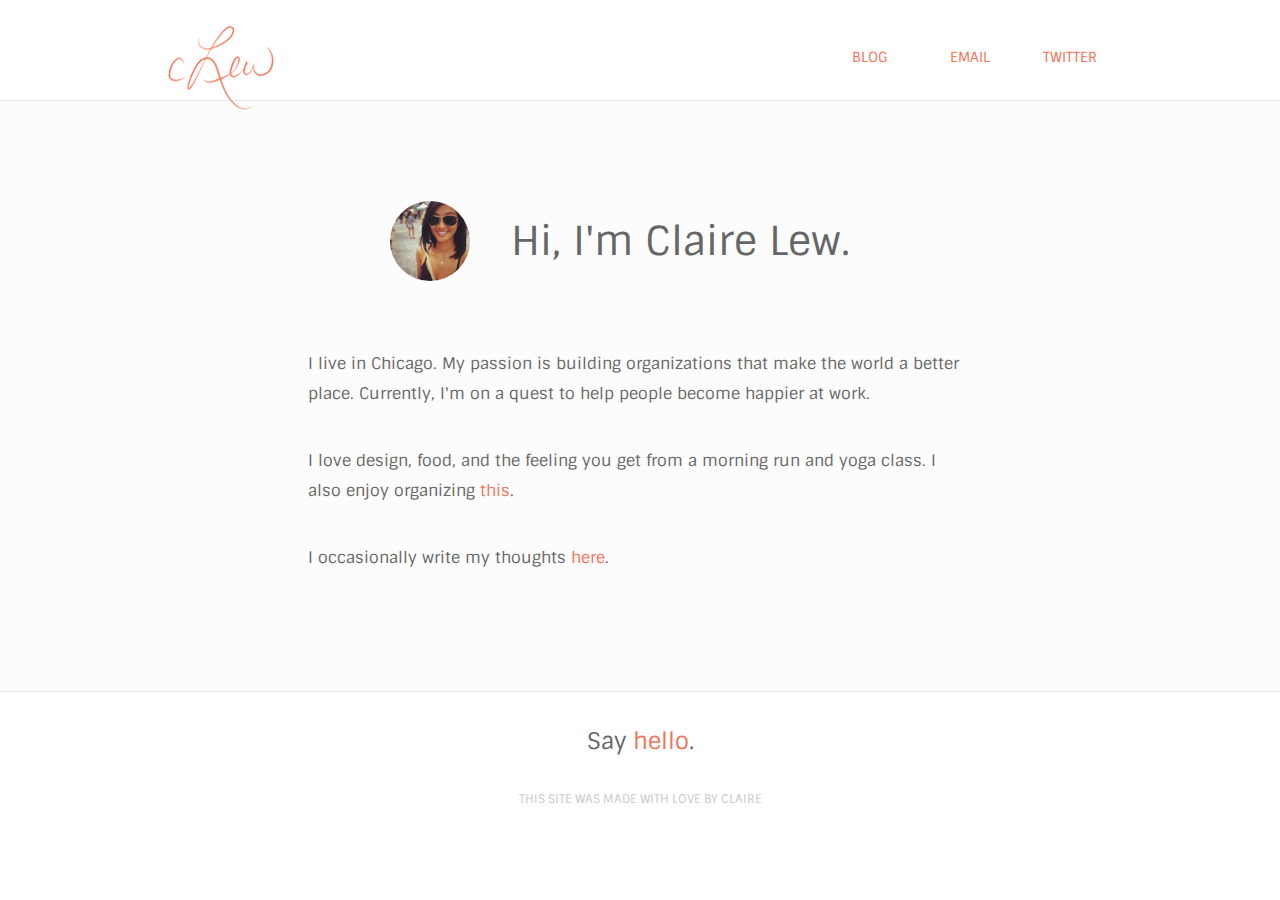
<file: index.html>
<!DOCTYPE html>
<html lang="en">
	<head>
		<meta charset="utf-8">
		<link rel="stylesheet" href="assets/style.css">
		<link href='http://fonts.googleapis.com/css?family=Sintony' rel='stylesheet' type='text/css'>



		<title>Claire Lew</title>
	</head>

	<body>

<!-- Primary Header -->

		<header class = "primary-header container group">

				<h1 class = "primary-logo">
					<a href="index.html"><img src ="assets/logo.png" alt = "Claire Lew"></a>
				</h1>

				<nav class = "primary-nav">
					<ul>
						<li>
							<a href="blog.html">
								Blog
							</a>
						</li>
						<li>
							<a href="mailto:clew23@gmail.com">
								Email
							</a>
						</li>
						<li>
							<a href="http://twitter.com/cjlew23">
								Twitter
							</a>
						</li>

					</ul>
				</nav>
		</header>

<!--Main Content: About Me -->

	<section class = "main-content">

		<section class = "content-title group">

				<img src = "assets/picture.jpg" alt = "Claire Lew" class = "circular avatar">

				<h2>
					Hi, I'm Claire Lew.
				</h2>
		</section>

		<div class="main-text group">
			<p>I live in Chicago. My passion is building organizations that make the world a better place. Currently, I'm on a quest to help people become happier at work.</p>
			<p>I love design, food, and the feeling you get from a morning run and yoga class. I also enjoy organizing <a href="http://ignitechi.org" target="_blank">this</a>.</p>
			<p>I occasionally write my thoughts <a href="blog.html">here</a>.</p>
		</div>
	</section>

<!-- Footer -->

		<footer>
			<h6>Say <a href="mailto:clew23@gmail.com" target="_blank">hello</a>.
			</h6>

			<p>This site was made with love by Claire</p>
		</footer>

	</body>
</html>
</file>
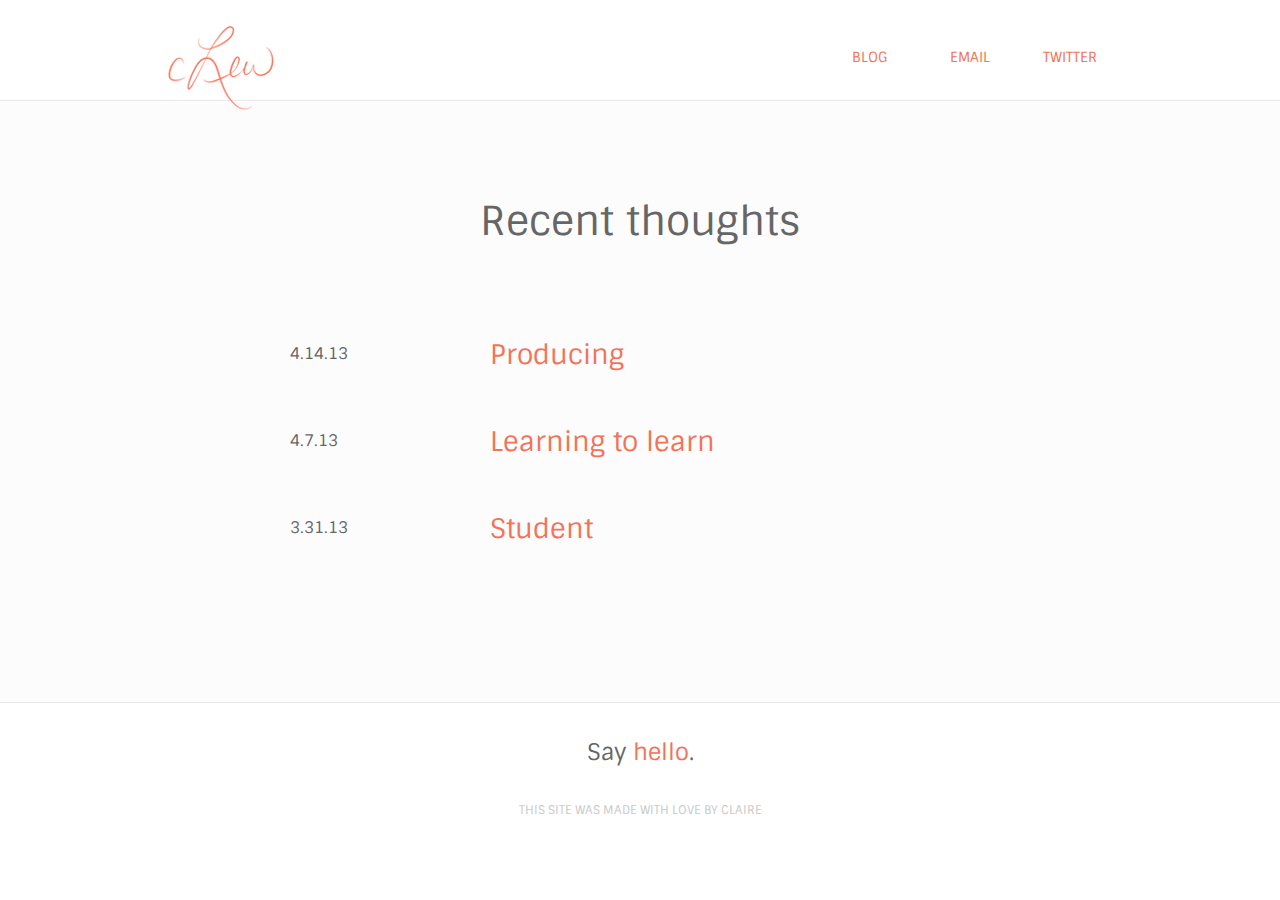
<file: blog.html>
<!DOCTYPE html>
<html lang="en">
	<head>
		<meta charset="utf-8">
		<link rel="stylesheet" href="assets/style.css">
		<link href='http://fonts.googleapis.com/css?family=Sintony' rel='stylesheet' type='text/css'>



		<title>Claire Lew</title>
	</head>

		<body>

<!-- Primary Header -->

		<header class = "primary-header container group">

				<h1 class = "primary-logo">
					<a href="index.html"><img src ="assets/logo.png" alt = "Claire Lew"></a>
				</h1>

				<nav class = "primary-nav">
					<ul>
						<li>
							<a href="blog.html">
								Blog
							</a>
						</li>
						<li>
							<a href="mailto:clew23@gmail.com">
								Email
							</a>
						</li>
						<li>
							<a href="http://twitter.com/cjlew23">
								Twitter
							</a>
						</li>

					</ul>
				</nav>
		</header>


<!-- Main Content:  Blog Post Listings -->


	<section class = "main-content blog">
		<h2>
			Recent thoughts
		</h2>


			<div class ="main-text group">
					<ul class = "blog-list">
						<li class = "group">
							<aside class = "post-date">
								<time>4.14.13</time>
							</aside>
							<div class = "blog-title">
								<a href="blog/producing.html">
									<h3>Producing</h3>
								</a>
							</div>
						</li>
						<li class = "group">
							<aside class = "post-date">
								<time>4.7.13</time>
							</aside>
							<div class = "blog-title">
								<a href="blog/learning-to-learn.html">
									<h3>Learning to learn</h3>
								</a>
							</div>
						</li>
						<li class = "group">
							<aside class = "post-date">
								<time>3.31.13</time>
							</aside>
							<div class = "blog-title">
								<a href="blog/student.html">
									<h3>Student</h3>
								</a>
							</div>
						</li>
					</ul>
			</div>
</section>

<!-- Footer -->

		<footer>
			<h6>Say <a href="mailto:clew23@gmail.com" target="_blank">hello</a>.
			</h6>

			<p>This site was made with love by Claire</p>
		</footer>

	</body>
</html>
</file>
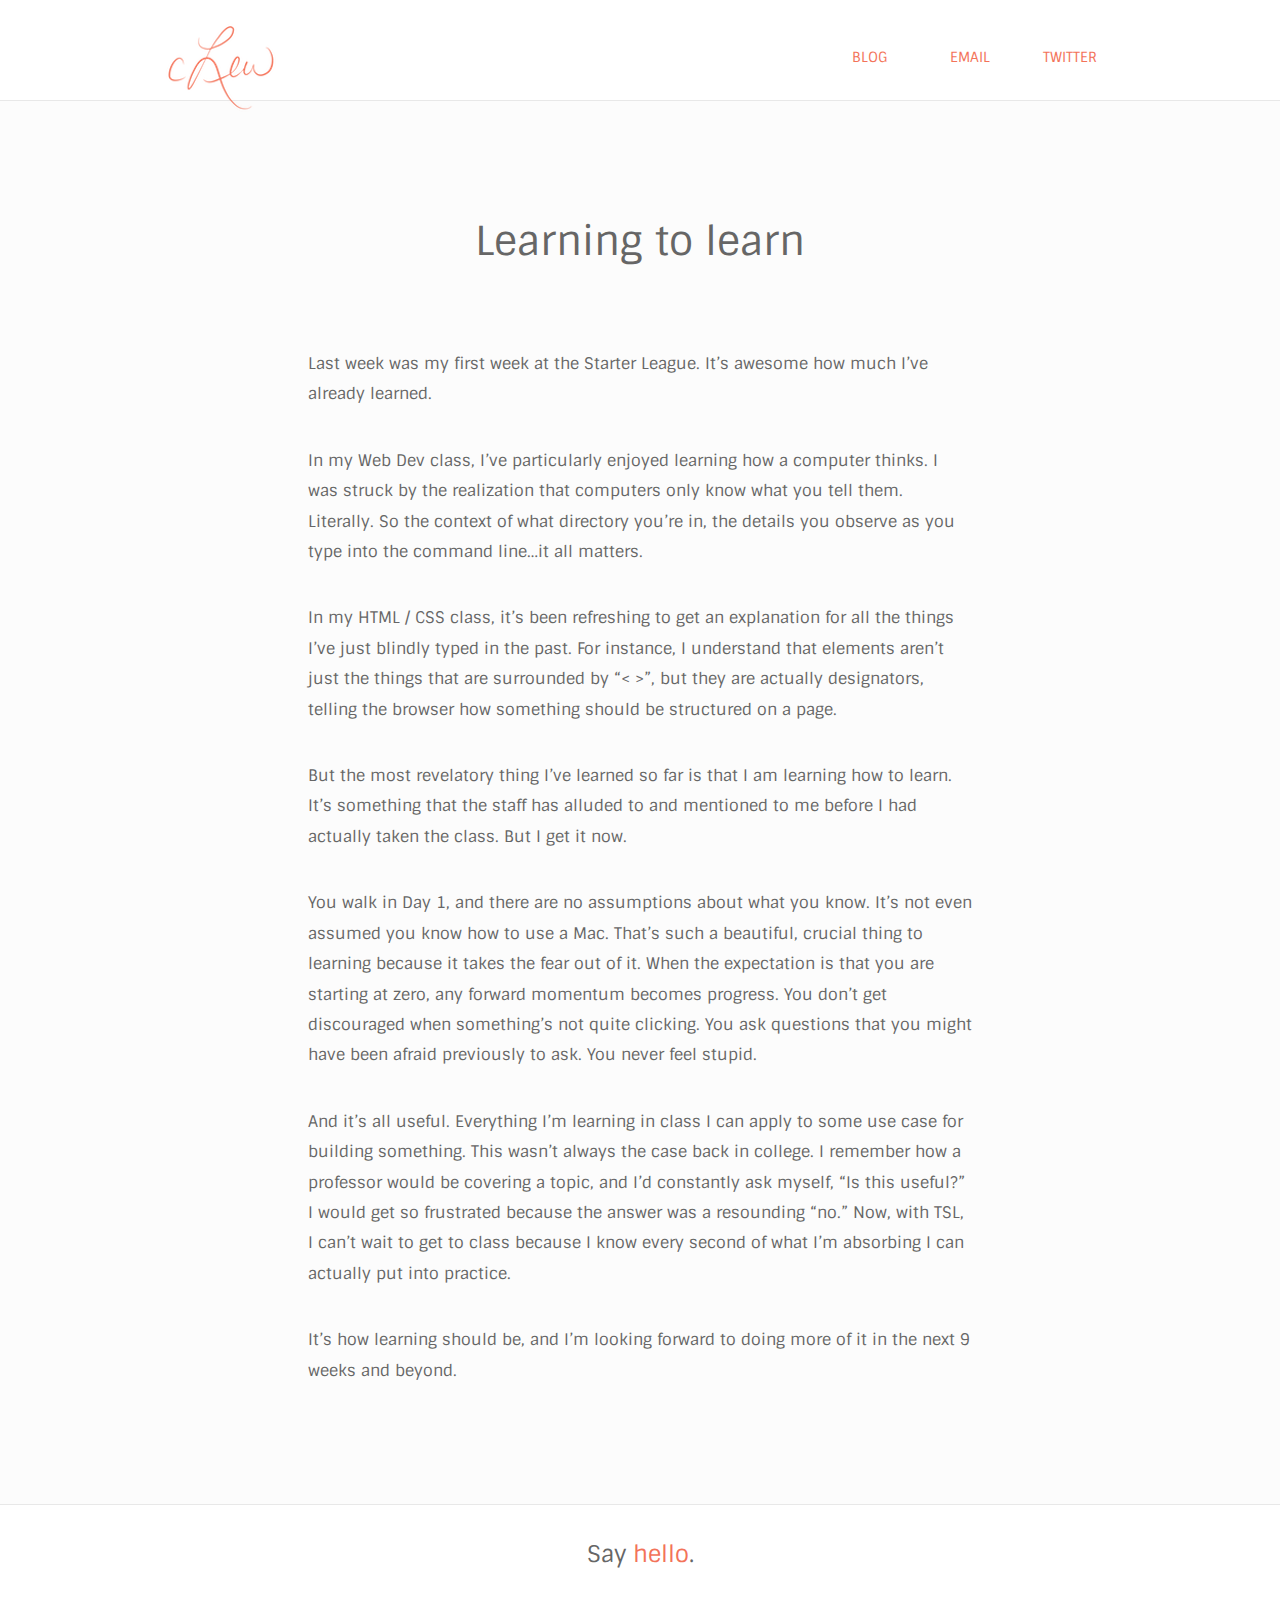
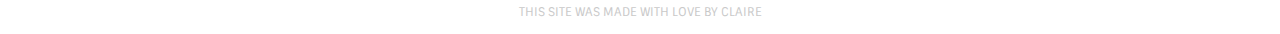
<file: blog/learning-to-learn.html>
<!DOCTYPE html>
<html lang="en">
  <head>
    <meta charset="utf-8">
    <link rel="stylesheet" href="../assets/style.css">
    <link href='http://fonts.googleapis.com/css?family=Sintony' rel='stylesheet' type='text/css'>



    <title>Claire Lew</title>
  </head>

  <body>

<!-- Primary Header -->

    <header class = "primary-header container group">

        <h1 class = "primary-logo">
          <a href="../index.html"><img src ="../assets/logo.png" alt = "Claire Lew"></a>
        </h1>

        <nav class = "primary-nav">
          <ul>
            <li>
              <a href="../blog.html">
                Blog
              </a>
            </li>
            <li>
              <a href="mailto:clew23@gmail.com">
                Email
              </a>
            </li>
            <li>
              <a href="http://twitter.com/cjlew23">
                Twitter
              </a>
            </li>

          </ul>
        </nav>
    </header>

<!--Main Content: Blog Post -->

  <section class = "main-content">

    <section class = "content-title group">

        <h2>
          Learning to learn
        </h2>
    </section>

    <div class="main-text group">
      <p>Last week was my first week at the Starter League. It’s awesome how much I’ve already learned.</p>

<p>In my Web Dev class, I’ve particularly enjoyed learning how a computer thinks. I was struck by the realization that computers only know what you tell them. Literally. So the context of what directory you’re in, the details you observe as you type into the command line…it all matters.</p>

<p>In my HTML / CSS class, it’s been refreshing to get an explanation for all the things I’ve just blindly typed in the past. For instance, I understand that elements aren’t just the things that are surrounded by “< >”, but they are actually designators, telling the browser how something should be structured on a page.</p>

<p>But the most revelatory thing I’ve learned so far is that I am learning how to learn. It’s something that the staff has alluded to and mentioned to me before I had actually taken the class. But I get it now.</p>

<p>You walk in Day 1, and there are no assumptions about what you know. It’s not even assumed you know how to use a Mac. That’s such a beautiful, crucial thing to learning because it takes the fear out of it. When the expectation is that you are starting at zero, any forward momentum becomes progress. You don’t get discouraged when something’s not quite clicking. You ask questions that you might have been afraid previously to ask. You never feel stupid.</p>

<p>And it’s all useful. Everything I’m learning in class I can apply to some use case for building something. This wasn’t always the case back in college. I remember how a professor would be covering a topic, and I’d constantly ask myself, “Is this useful?” I would get so frustrated because the answer was a resounding “no.” Now, with TSL, I can’t wait to get to class because I know every second of what I’m absorbing I can actually put into practice.</p>

<p>It’s how learning should be, and I’m looking forward to doing more of it in the next 9 weeks and beyond.  </p>
    </div>
  </section>

<!-- Footer -->

    <footer>
      <h6>Say <a href="mailto:clew23@gmail.com" target="_blank">hello</a>.
      </h6>

      <p>This site was made with love by Claire</p>
    </footer>

  </body>
</html>
</file>
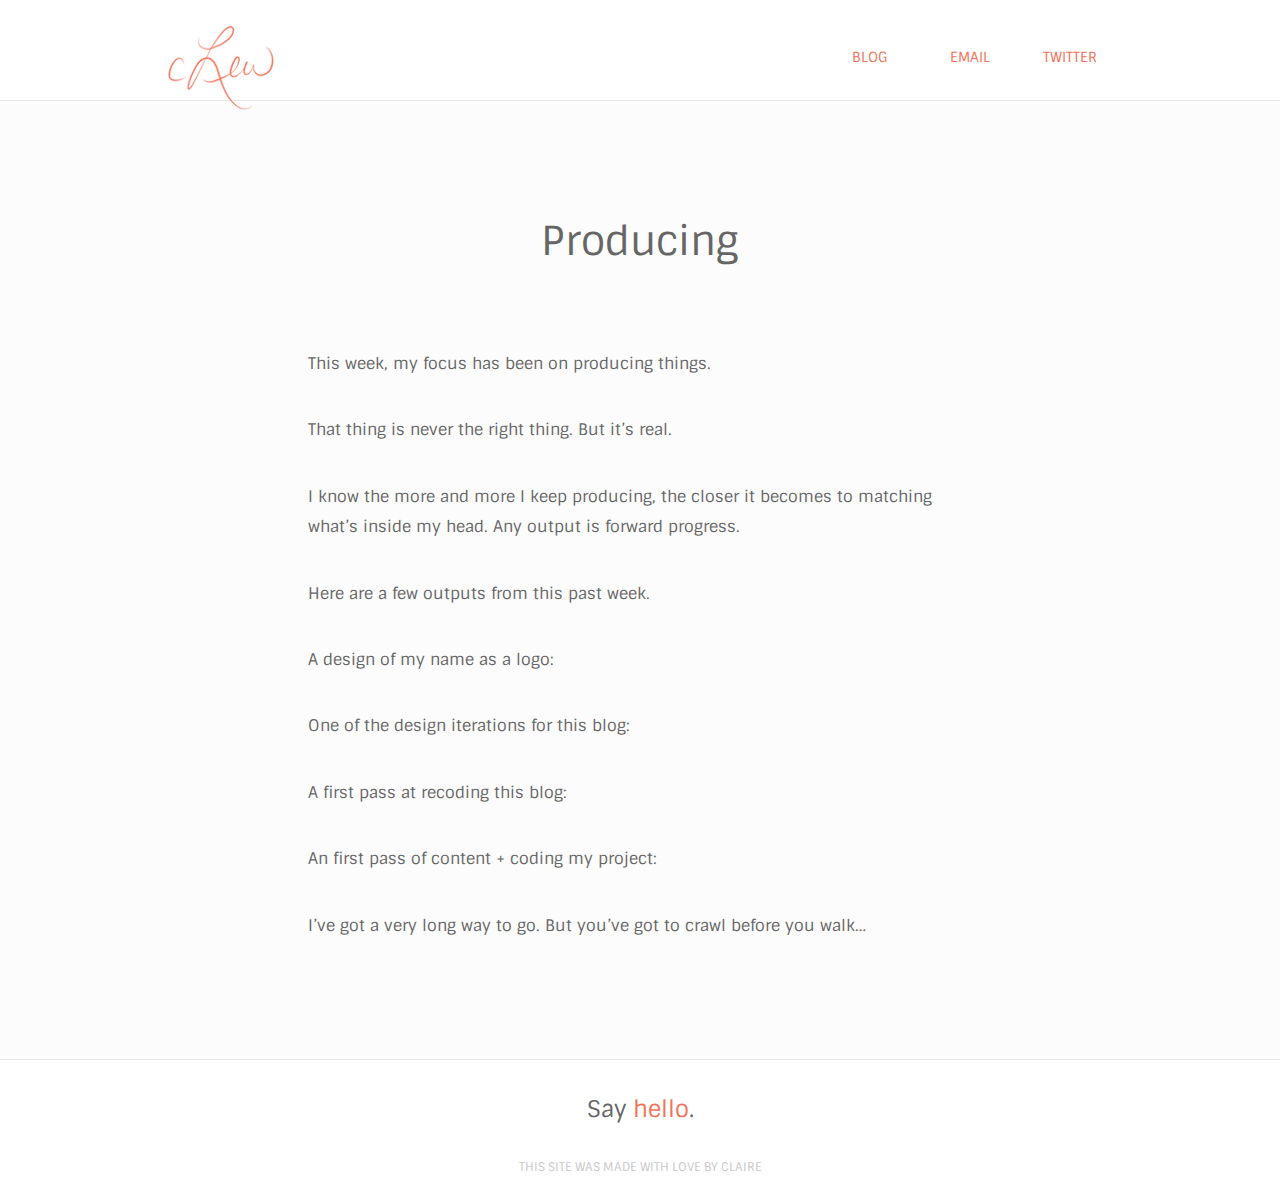
<file: blog/producing.html>
<!DOCTYPE html>
<html lang="en">
  <head>
    <meta charset="utf-8">
    <link rel="stylesheet" href="../assets/style.css">
    <link href='http://fonts.googleapis.com/css?family=Sintony' rel='stylesheet' type='text/css'>



    <title>Claire Lew</title>
  </head>

  <body>

<!-- Primary Header -->

    <header class = "primary-header container group">

        <h1 class = "primary-logo">
          <a href="../index.html"><img src ="../assets/logo.png" alt = "Claire Lew"></a>
        </h1>

        <nav class = "primary-nav">
          <ul>
            <li>
              <a href="../blog.html">
                Blog
              </a>
            </li>
            <li>
              <a href="mailto:clew23@gmail.com">
                Email
              </a>
            </li>
            <li>
              <a href="http://twitter.com/cjlew23">
                Twitter
              </a>
            </li>

          </ul>
        </nav>
    </header>

<!--Main Content: Blog Post -->

  <section class = "main-content">

    <section class = "content-title group">

        <h2>
          Producing
        </h2>
    </section>

    <div class="main-text group">
      <p>This week, my focus has been on producing things.</p>

<p>That thing is never the right thing. But it’s real.</p>

<p>I know the more and more I keep producing, the closer it becomes to matching what’s inside my head. Any output is forward progress.</p>

<p>Here are a few outputs from this past week.</p>

<p>A design of my name as a logo:</p>



<p>One of the design iterations for this blog:</p>



<p>A first pass at recoding this blog:</p>



<p>An first pass of content + coding my project:</p>



<p>I’ve got a very long way to go. But you’ve got to crawl before you walk… </p>
    </div>
  </section>

<!-- Footer -->

    <footer>
      <h6>Say <a href="mailto:clew23@gmail.com" target="_blank">hello</a>.
      </h6>

      <p>This site was made with love by Claire</p>
    </footer>

  </body>
</html>
</file>
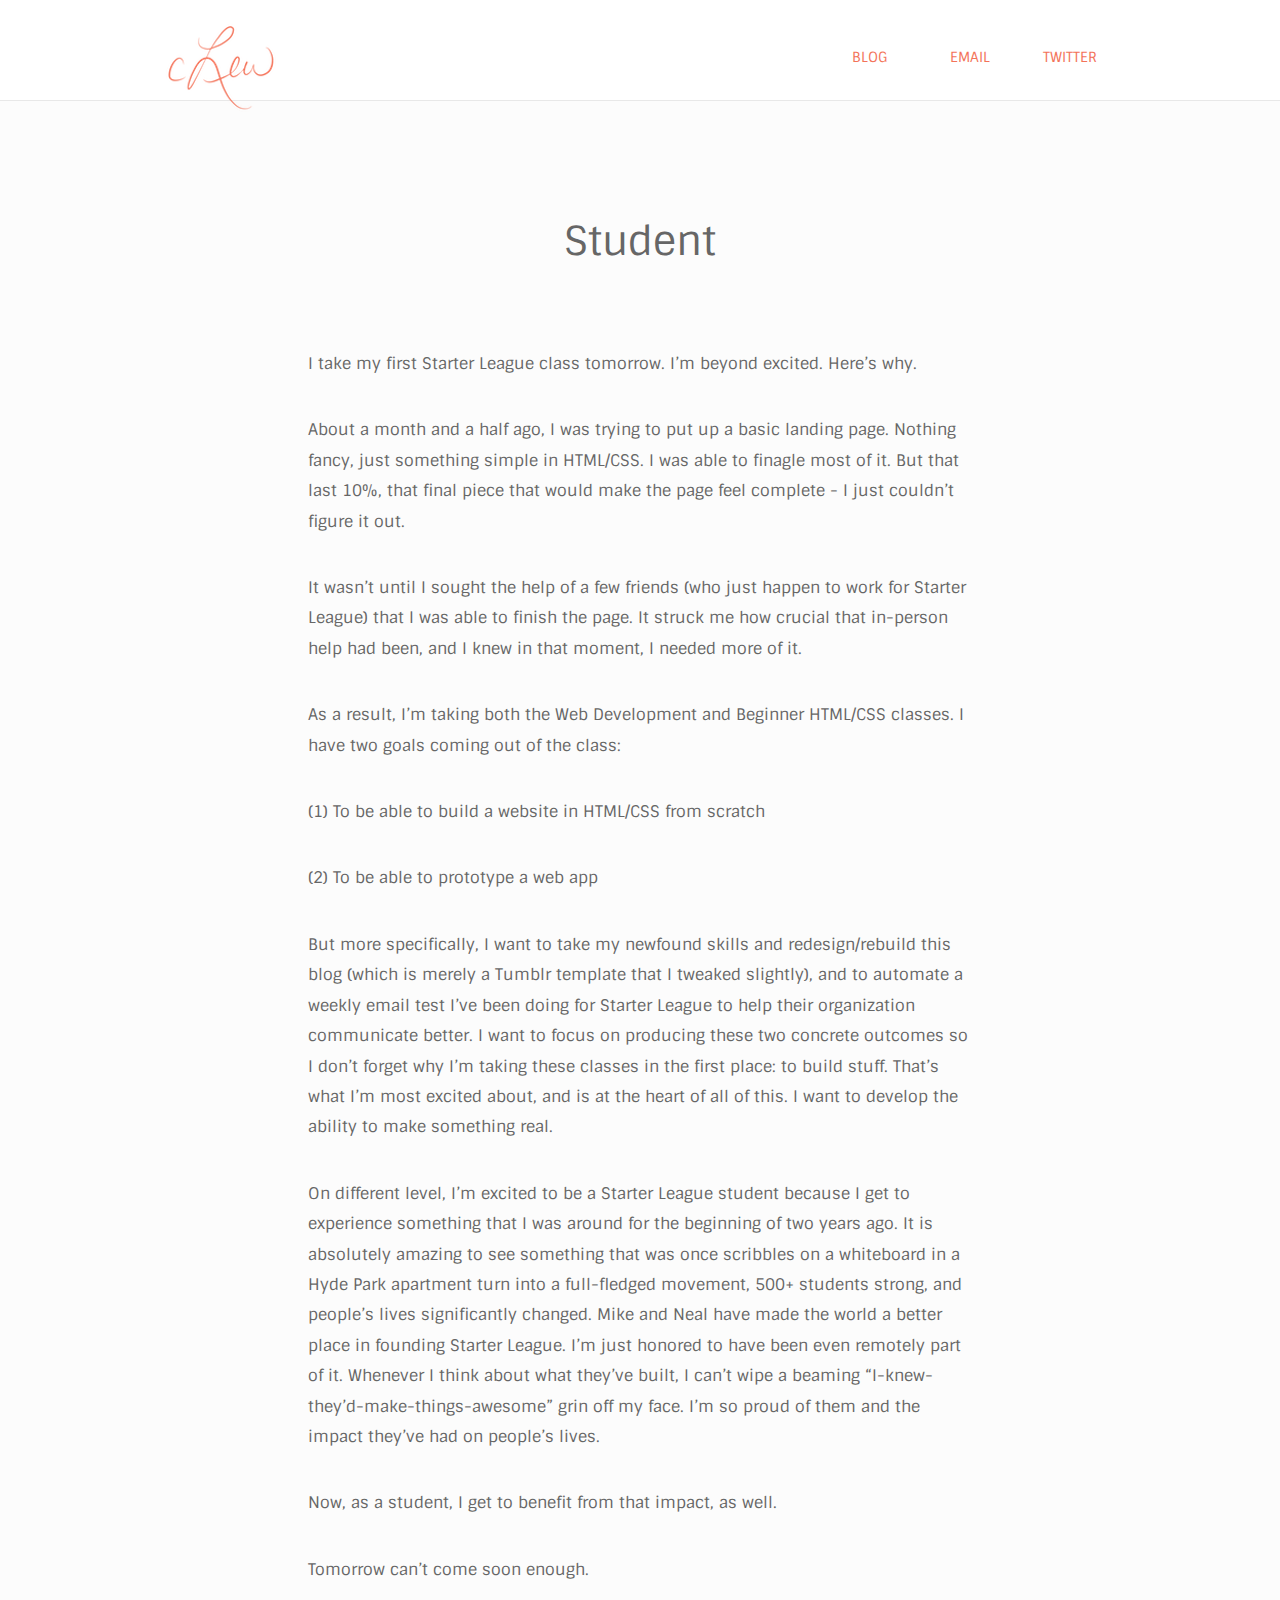
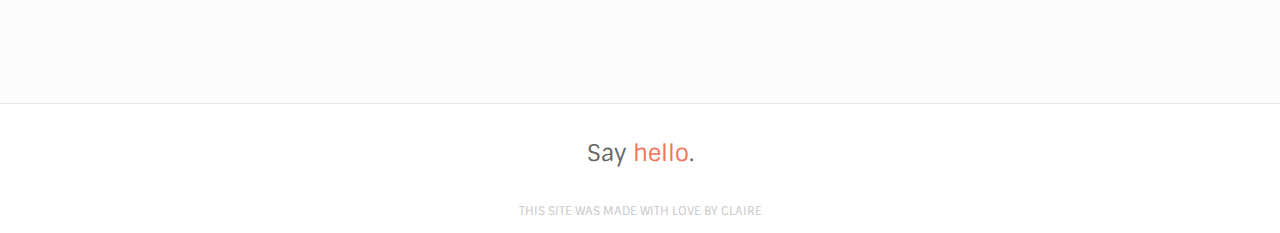
<file: blog/student.html>
<!DOCTYPE html>
<html lang="en">
  <head>
    <meta charset="utf-8">
    <link rel="stylesheet" href="../assets/style.css">
    <link href='http://fonts.googleapis.com/css?family=Sintony' rel='stylesheet' type='text/css'>



    <title>Claire Lew</title>
  </head>

  <body>

<!-- Primary Header -->

    <header class = "primary-header container group">

        <h1 class = "primary-logo">
          <a href="../index.html"><img src ="../assets/logo.png" alt = "Claire Lew"></a>
        </h1>

        <nav class = "primary-nav">
          <ul>
            <li>
              <a href="../blog.html">
                Blog
              </a>
            </li>
            <li>
              <a href="mailto:clew23@gmail.com">
                Email
              </a>
            </li>
            <li>
              <a href="http://twitter.com/cjlew23">
                Twitter
              </a>
            </li>

          </ul>
        </nav>
    </header>

<!--Main Content: Blog Post -->

  <section class = "main-content">

    <section class = "content-title group">

        <h2>
          Student
        </h2>
    </section>

    <div class="main-text group">
      <p>I take my first Starter League class tomorrow. I’m beyond excited. Here’s why.</p>

 <p>About a month and a half ago, I was trying to put up a basic landing page. Nothing fancy, just something simple in HTML/CSS. I was able to finagle most of it. But that last 10%, that final piece that would make the page feel complete - I just couldn’t figure it out.</p>

 <p>It wasn’t until I sought the help of a few friends (who just happen to work for Starter League) that I was able to finish the page. It struck me how crucial that in-person help had been, and I knew in that moment, I needed more of it.</p>

 <p>As a result, I’m taking both the Web Development and Beginner HTML/CSS classes. I have two goals coming out of the class:</p>

 <p>(1) To be able to build a website in HTML/CSS from scratch</p>

 <p>(2) To be able to prototype a web app</p>

 <p>But more specifically, I want to take my newfound skills and redesign/rebuild this blog (which is merely a Tumblr template that I tweaked slightly), and to automate a weekly email test I’ve been doing for Starter League to help their organization communicate better. I want to focus on producing these two concrete outcomes so I don’t forget why I’m taking these classes in the first place:  to build stuff. That’s what I’m most excited about, and is at the heart of all of this. I want to develop the ability to make something real.</p>

 <p>On different level, I’m excited to be a Starter League student because I get to experience something that I was around for the beginning of two years ago. It is absolutely amazing to see something that was once scribbles on a whiteboard in a Hyde Park apartment turn into a full-fledged movement, 500+ students strong, and people’s lives significantly changed. Mike and Neal have made the world a better place in founding Starter League. I’m just honored to have been even remotely part of it. Whenever I think about what they’ve built, I can’t wipe a beaming “I-knew-they’d-make-things-awesome” grin off my face. I’m so proud of them and the impact they’ve had on people’s lives.</p>

 <p>Now, as a student, I get to benefit from that impact, as well.</p>

 <p>Tomorrow can’t come soon enough.</p>
    </div>
  </section>

<!-- Footer -->

    <footer>
      <h6>Say <a href="mailto:clew23@gmail.com" target="_blank">hello</a>.
      </h6>

      <p>This site was made with love by Claire</p>
    </footer>

  </body>
</html>
</file>
<file: assets/style.css>
/* http://meyerweb.com/eric/tools/css/reset/
   v2.0 | 20110126
   License: none (public domain)
*/

html, body, div, span, applet, object, iframe,
h1, h2, h3, h4, h5, h6, p, blockquote, pre,
a, abbr, acronym, address, big, cite, code,
del, dfn, em, img, ins, kbd, q, s, samp,
small, strike, strong, sub, sup, tt, var,
b, u, i, center,
dl, dt, dd, ol, ul, li,
fieldset, form, label, legend,
table, caption, tbody, tfoot, thead, tr, th, td,
article, aside, canvas, details, embed,
figure, figcaption, footer, header, hgroup,
menu, nav, output, ruby, section, summary,
time, mark, audio, video {
	margin: 0;
	padding: 0;
	border: 0;
	font-size: 100%;
	font: inherit;
	vertical-align: baseline;
}
/* HTML5 display-role reset for older browsers */
article, aside, details, figcaption, figure,
footer, header, hgroup, menu, nav, section {
	display: block;
}
body {
	line-height: 1;
}
ol, ul {
	list-style: none;
}
blockquote, q {
	quotes: none;
}
blockquote:before, blockquote:after,
q:before, q:after {
	content: '';
	content: none;
}
table {
	border-collapse: collapse;
	border-spacing: 0;
}


/*
	Resetting Defaults
*/


b, strong {
  font-weight: bold;
}
i, em {
  font-style: italic;
}



/*
	Grid
*/

.container {
  max-width: 960px;
  margin: 0 auto;
}


/*
  Clearfix
*/

.group:before,
.group:after {
  content: "";
  display: table;
}
.group:after {
  clear: both;
}
.group {
  clear: both;
  *zoom: 1;
}




/*
	Custom Styles
*/


body {
	background: #FFF;
	font-family: 'Sintony', Arial, Helvetica, sans-serif;
	color: #666;
}



/*
	Links
*/


a:link {
	text-decoration:none;
	color: #F37359;
}


a:visited {
	text-decoration:none;
	color: #D6D5D4;
}

a:hover {
	text-decoration:none;
	color: #FFAD14;

}

a:active {
	text-decoration:none;
}


/*
	Typography
*/

h2{
	text-align: center;
	font-size: 40px;
	font-family: 'Sintony', sans-serif;

}

h6 {
	text-align: center;
	font-size: 23px;
	font-color: #8F8F8F;
}


p {
	line-height: 190%;
	padding: 18px;
	font-size: 16px;
	font-family: 'Sintony', sans-serif;
}


/*
	Navigation
*/

.primary-header {
	background: #fff;
	height: 100px;
}

.primary-logo {
	float: left;
	margin-top: 23px;

}

.primary-nav {
	height: 20px;
	width: 300px;
	float: right;
	margin-top: 50px;
}

.primary-nav li{
	float: left;
	width: 100px;
	text-align: center;
	font-family: 'Sintony', sans-serif;
	font-size: 14px;
	text-transform: uppercase;

}


/*
	Main Content
*/


.main-content{

	background: #FCFCFC;
	border-top: solid 1px #E8E8E8;
	border-bottom: solid 1px #E8E8E8;
}


.content-title{
	width: 500px;
	margin: 100px auto 50px;
	height: 80px;
}

.content-title h2{
	margin-top: 20px
}

.main-text{
	width: 700px;
	margin: 0 auto 100px;
}



/*
	"Hi, I'm Claire Lew"
*/


.avatar {
	width: 80px;
	float: left;
/*	margin: 40px 0 40px 40px;
*/
}

.circular {
	border-radius: 50%;
	-webkit-border-radius: 50%;
	-moz-border-radius: 50%;
}



/*
	Blog
*/

.blog h2{
margin: 100px 0 100px;
}


.blog-list li{
	padding-bottom: 60px;


}

.post-date{
	float: left;
	width: 100px;
	margin-top: 5px;
}

.blog-title {
	font-size: 27px;
	float: right;
	width: 500px;
}

time {
	font-size: 16px;
}


.content-title time{
	padding-right: 20px;
}


/*
	Footer
*/

footer {
	background: #ffffff;
}

footer h6{
	padding: 38px 0 35px;
	width: 700px;
/*	border-bottom: solid 1px #E8E8E8;
*/	margin: 0 auto;

}

footer p{
	font-size: 12px;
	text-align: center;
	padding: 0 0 10px;
	text-transform: uppercase;
	color: #C9C9C9;
}
</file>
